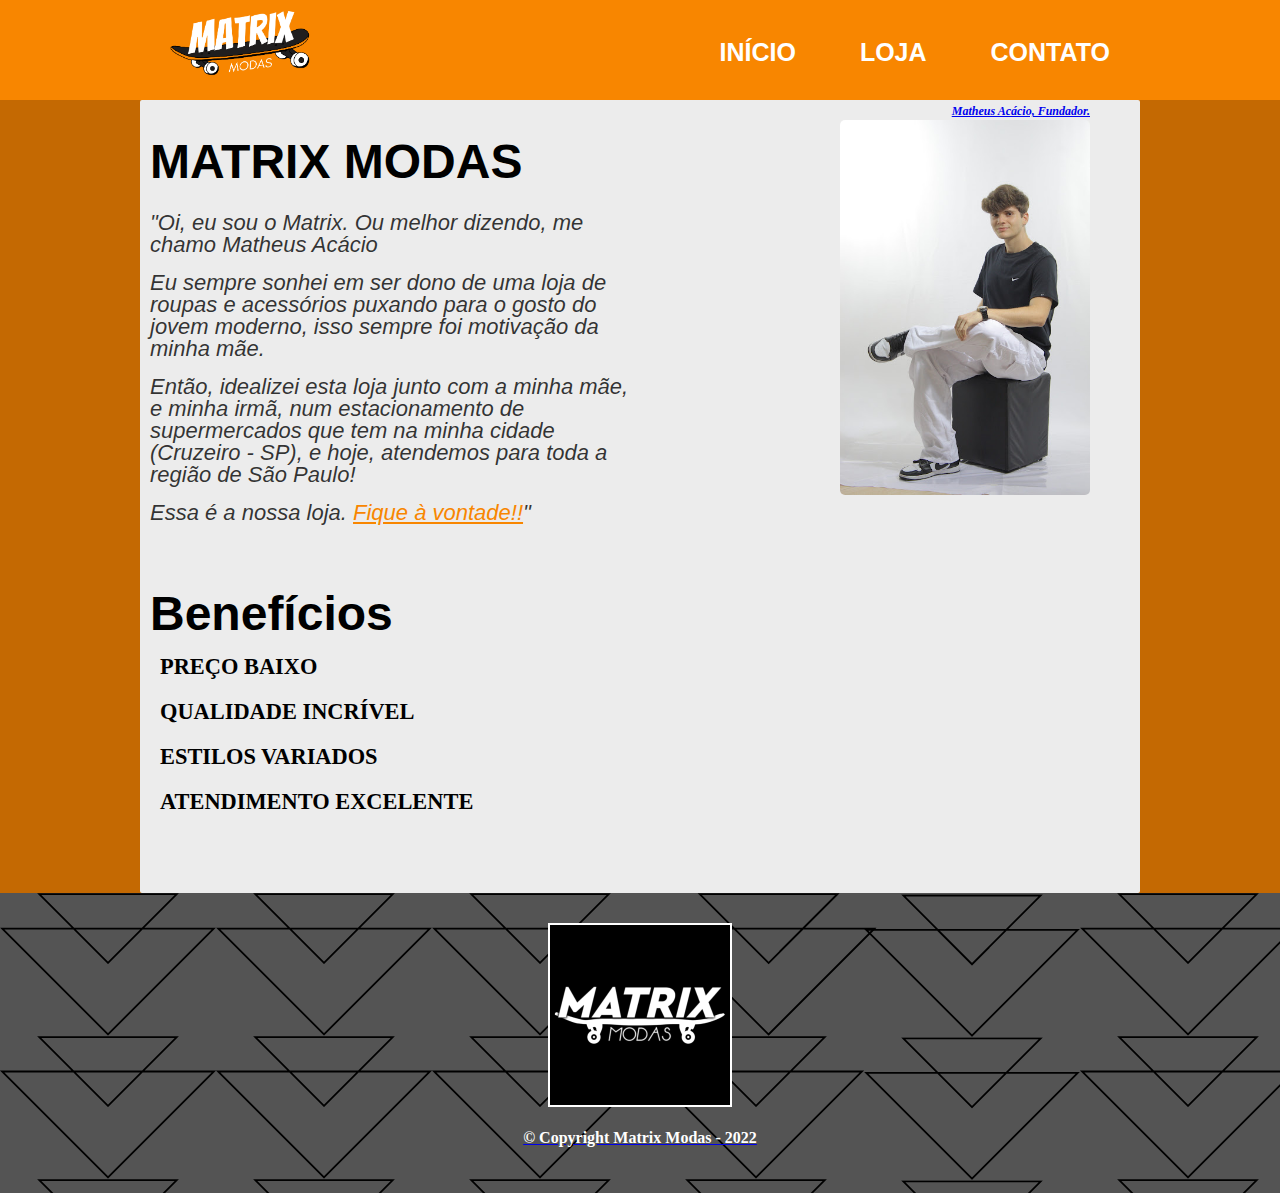
<file: Site do Matrix/index.html>
<!DOCTYPE html>
<html lang="pt-br">
    <head>
        <meta charset="UTF-8">
        
        <link rel="stylesheet" href="style.css">
        <link rel="stylesheet" href="reset.css">
        <title>
            Início | Matrix Modas
        </title>
    </head>
    <body>
        <header>
            <div class="cabecalho">
                <h1>
                    <a href="index.html"><img id="logo" src="./img/logo-matrix.png"></a>
                </h1>

                <nav>
                    <ul>
                        <li><a href="index.html">Início</a></li>
                        <li><a href="produtos.html">Loja</a></li>
                        <li><a href="contato.html">Contato</a></li>
                    </ul>
                </nav>
            </div>
        </header>      

        <main class="pagina">
            <section>
                <h1 class="titulo">
                    MATRIX MODAS
                </H1>
                <p class="falamatrix">    
                    "Oi, eu sou o Matrix. Ou melhor dizendo, me chamo Matheus Acácio
                </p>
                <p class="falamatrix">    
                    Eu sempre sonhei em ser dono de uma loja de roupas e acessórios puxando para o gosto do jovem moderno, isso sempre foi motivação da minha mãe.
                </p>    
                <p class="falamatrix">
                    Então, idealizei esta loja junto com a minha mãe, e minha irmã, num estacionamento de supermercados que tem na minha cidade (Cruzeiro - SP), e hoje, atendemos para toda a região de São Paulo!
                </p>
                <p class="falamatrix">
                    Essa é a nossa loja. <a class="link" href="produtos.html">Fique à vontade!!</a>"
                </p>

                <img class="matrix" src="./img/matrix.jpeg">
                <p id="fundador">
                    <a href="https://www.instagram.com/matrix.modas_crz/">Matheus Acácio, Fundador.</a>
                </p>
            </section>
            <section class="beneficios">
                <ul>
                    <h2 class="titulo">Benefícios</h2>
                    <li class="beneficio">Preço Baixo</li>
                    <li class="beneficio">Qualidade Incrível</li>
                    <li class="beneficio">Estilos Variados</li>
                    <li class="beneficio">Atendimento Excelente</li>
                </ul>
            </section>
        </main>

        <footer>
            <div calss="rodape">
                <a href="https://www.instagram.com/matrix.modas_crz/">
                    <img class="logo-rodape" src="img/Logo.jpg">
                    <p class="copyright">&copy; Copyright Matrix Modas - 2022</p>
                </a>
            
        </div>
        </footer>

    
    </body>
</html>
</file>
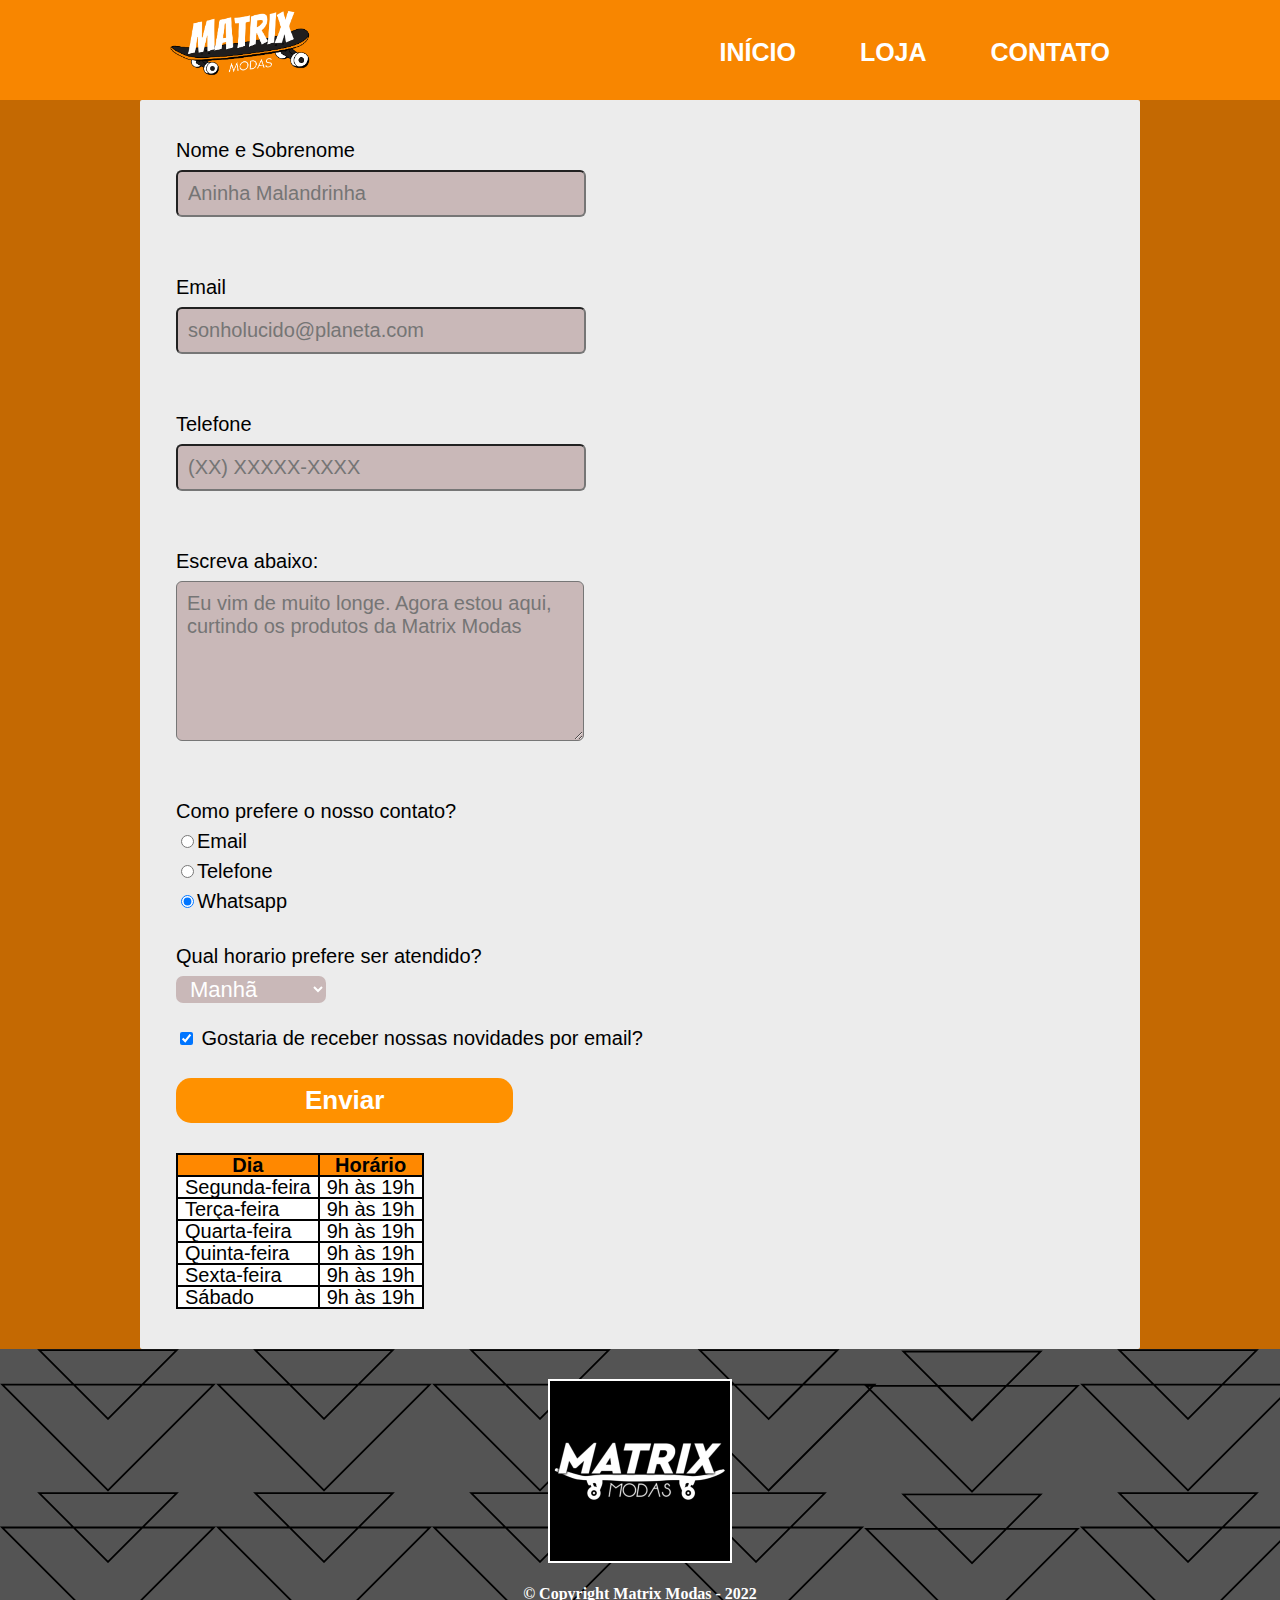
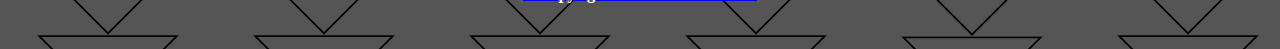
<file: Site do Matrix/contato.html>
<!DOCTYPE html>
<html lang="pt-br">
    <head>
        <meta charset="UTF-8">
        <title>Contato | Matrix Modas</title>
        
        <link rel="stylesheet" href="reset.css">
        <link rel="stylesheet" href="contato.css">


    </head>

    <body>
        <header>
            <div class="cabecalho">
                <h1>
                    <a href="index.html"><img id="logo" src="./img/logo-matrix.png" alt="logo-do-matrix"></a>
                </h1>

                <nav>
                    <ul>
                        <li><a href="index.html">Início</a></li>
                        <li><a href="produtos.html">Loja</a></li>
                        <li><a href="contato.html">Contato</a></li>
                    </ul>
                </nav>
            </div>
        </header>   

        <main class="pagina">
            <form>
                <label for="nomesobrenome">Nome e Sobrenome</label>
                <input type="text" id="nomesobrenome" class="input-padrao" required placeholder="Aninha Malandrinha">

                <label for="email">Email</label>
                <input type="email" id="email" class="input-padrao" required placeholder="sonholucido@planeta.com">

                <label for="telefone">Telefone</label>
                <input type="tel" id="telefone" class="input-padrao" required placeholder="(XX) XXXXX-XXXX">

                <label for="caixadetexto">Escreva abaixo:</label>
                <textarea cols="60" rows="6" id="caixadetexto" class="input-padrao" required placeholder="Eu vim de muito longe. Agora estou aqui, curtindo os produtos da Matrix Modas"></textarea>

                <fieldset>
                    <legend>Como prefere o nosso contato?</legend>
                    <label for="radio-email"><input type="radio" name="contato" value="email">Email</label>
                    <label for="radio-telefone"><input type="radio" name="contato" value="telefone">Telefone</label>
                    <label for="radio-whatsapp"><input type="radio" name="contato" value="whatsapp" checked>Whatsapp</label>
                </fieldset>

                <fieldset class="horario">
                    <legend>Qual horario prefere ser atendido?</legend>
                    <select class="horario-opcoes">
                        <option>Manhã</option>
                        <option>Tarde</option>
                        <option>Noite</option>
                    </select>
                </fieldset>
                <label><input type="checkbox" class="checkbox" checked> Gostaria de receber nossas novidades por email?</label>

                <input class="botaoenviar" type="submit" value="Enviar">

                
            </form>

            <table>
                <thead>
                    <tr>
                        <th>Dia</th>
                        <th>Horário</th>
                    </tr>
                </thead>
                <tbody>
                    <tr>
                        <td>Segunda-feira</td>
                        <td>9h às 19h</td>
                    </tr>
                    <tr>
                        <td>Terça-feira</td>
                        <td>9h às 19h</td>
                    </tr>
                    <tr>
                        <td>Quarta-feira</td>
                        <td>9h às 19h</td>
                    </tr>
                    <tr>
                        <td>Quinta-feira</td>
                        <td>9h às 19h</td>
                    </tr>
                    <tr>
                        <td>Sexta-feira</td>
                        <td>9h às 19h</td>
                    </tr>
                    <tr>
                        <td>Sábado</td>
                        <td>9h às 19h</td>
                    </tr>
                </tbody>
            </table>
        </main>

        <footer>
            <div calss="rodape">
                <a href="https://www.instagram.com/matrix.modas_crz/">
                    <img class="logo-rodape" src="img/Logo.jpg" alt="logo-do-matrix">
                    <p class="copyright">&copy; Copyright Matrix Modas - 2022</p>
                </a>
            
            </div>
        </footer>

    </body>
</html>
</file>
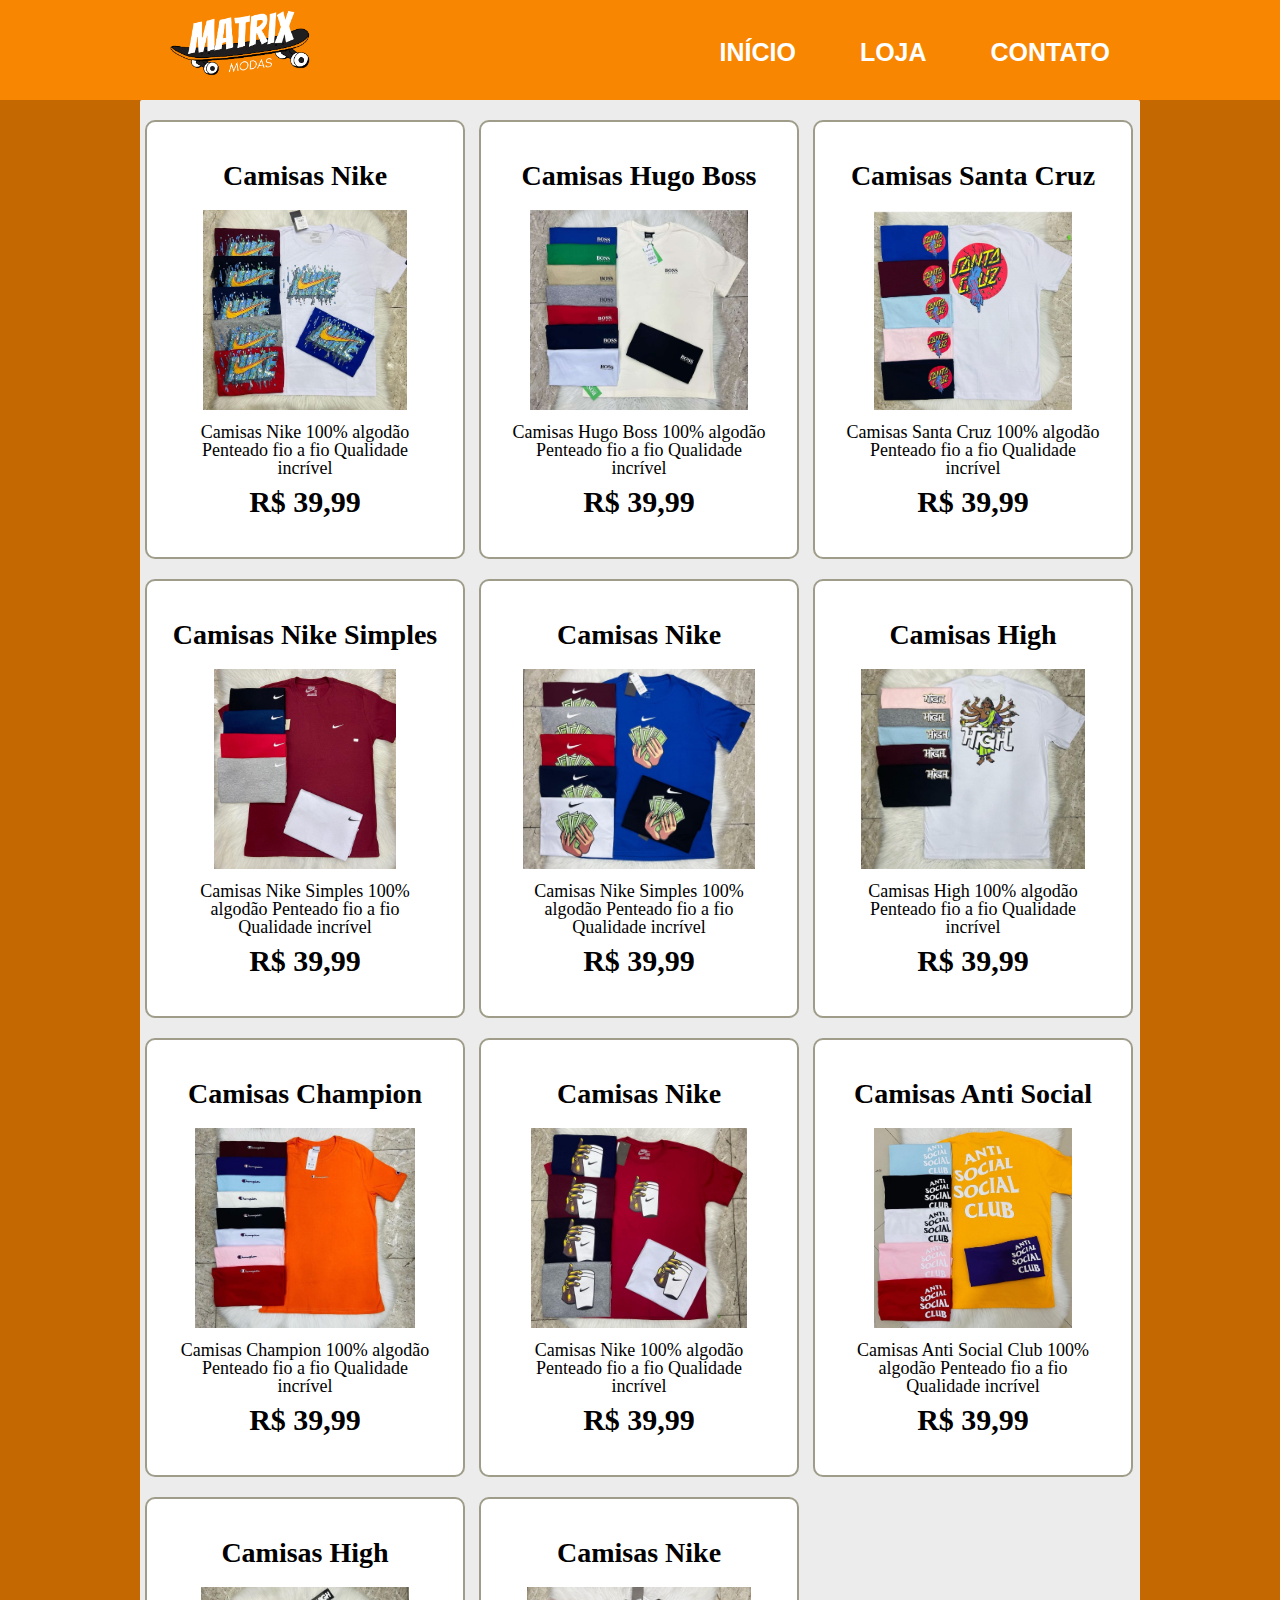
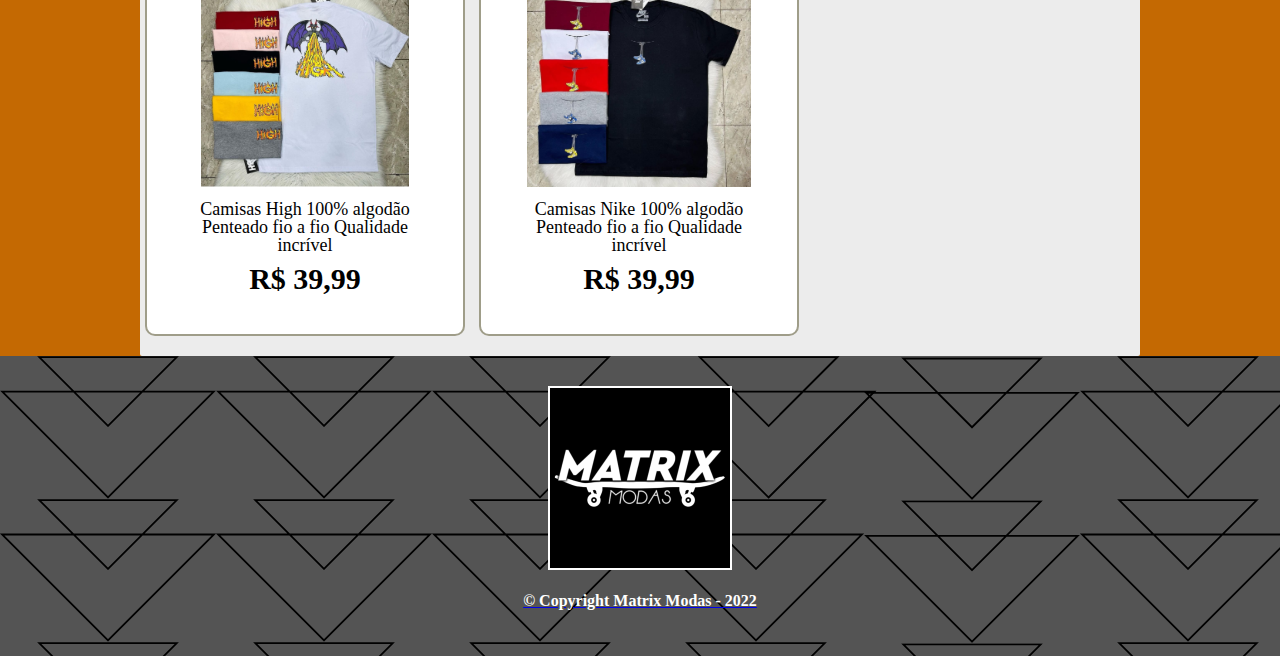
<file: Site do Matrix/produtos.html>
<!DOCTYPE html>
<html lang="pt-br">
    <head>
        <meta charset="UTF-8">
        <title>Loja | Matrix Modas</title>
        
        <link rel="stylesheet" href="reset.css">
        <link rel="stylesheet" href="produtos.css">


    </head>

    <body>
        <header>
            <div class="cabecalho">
                <h1>
                    <a href="index.html"><img id="logo" src="./img/logo-matrix.png"></a>
                </h1>

                <nav>
                    <ul>
                        <li><a href="index.html">Início</a></li>
                        <li><a href="produtos.html">Loja</a></li>
                        <li><a href="contato.html">Contato</a></li>
                    </ul>
                </nav>
            </div>
        </header>   

        <main>    
            <ul class="produtos"><a href="https://www.instagram.com/matrix.modas_crz/">
                <li>
                    <h2>Camisas Nike</h2>
                    <img class="produto" src="./img/20.jpg">
                    <p class="desc">
                        Camisas Nike
                        100% algodão
                        Penteado fio a fio
                        Qualidade incrível
                    </p>
                    <p class="valor">
                        R$ 39,99
                    </p>
                </li>
                <li>
                    <h2>Camisas Hugo Boss</h2>
                    <img class="produto" src="./img/21.jpg">
                    <p class="desc">
                        Camisas Hugo Boss 
                        100% algodão
                        Penteado fio a fio 
                        Qualidade incrível
                    </p>
                    <p class="valor">
                        R$ 39,99
                    </p>
                </li>
                <li>
                    <h2>Camisas Santa Cruz</h2>
                    <img class="produto" src="./img/28.jpg">
                    <p class="desc">
                        Camisas Santa Cruz 
                        100% algodão
                        Penteado fio a fio 
                        Qualidade incrível
                    </p>
                    <p class="valor">
                        R$ 39,99
                    </p>
                </li>
                <li>
                    <h2>Camisas Nike Simples</h2>
                    <img class="produto" src="./img/22.jpg">
                    <p class="desc">
                        Camisas Nike Simples 
                        100% algodão
                        Penteado fio a fio 
                        Qualidade incrível
                    </p>
                    <p class="valor">
                        R$ 39,99
                    </p>
                </li>
                <li>
                    <h2>Camisas Nike</h2>
                    <img class="produto" src="./img/23.jpg">
                    <p class="desc">
                        Camisas Nike Simples
                        100% algodão
                        Penteado fio a fio
                        Qualidade incrível
                    </p>
                    <p class="valor">
                        R$ 39,99
                    </p>
                </li>
                <li>
                    <h2>Camisas High</h2>
                    <img class="produto" src="./img/26.jpg">
                    <p class="desc">
                        Camisas High 
                        100% algodão
                        Penteado fio a fio 
                        Qualidade incrível
                    </p>
                    <p class="valor">
                        R$ 39,99
                    </p>
                </li>
                <li>
                    <h2>Camisas Champion</h2>
                    <img class="produto" src="./img/27.jpg">
                    <p class="desc">
                        Camisas Champion
                        100% algodão
                        Penteado fio a fio 
                        Qualidade incrível
                    </p>
                    <p class="valor">
                        R$ 39,99
                    </p>
                </li>
                <li>
                    <h2>Camisas Nike</h2>
                    <img class="produto" src="./img/29.jpg">
                    <p class="desc">
                        Camisas Nike
                        100% algodão
                        Penteado fio a fio
                        Qualidade incrível
                    </p>
                    <p class="valor">
                        R$ 39,99
                    </p>
                </li>
                <li>
                    <h2>Camisas Anti Social</h2>
                    <img class="produto" src="./img/30.jpg">
                    <p class="desc">
                        Camisas Anti Social Club
                        100% algodão
                        Penteado fio a fio
                        Qualidade incrível
                    </p>
                    <p class="valor">
                        R$ 39,99
                    </p>
                </li>
                <li>
                    <h2>Camisas High</h2>
                    <img class="produto" src="./img/31.jpg">
                    <p class="desc">
                        Camisas High
                        100% algodão
                        Penteado fio a fio
                        Qualidade incrível
                    </p>
                    <p class="valor">
                        R$ 39,99
                    </p>
                </li>
                <li>
                    <h2>Camisas Nike</h2>
                    <img class="produto" src="./img/32.jpg">
                    <p class="desc">
                        Camisas Nike
                        100% algodão
                        Penteado fio a fio
                        Qualidade incrível
                    </p>
                    <p class="valor">
                        R$ 39,99
                    </p>
                </li>
            </a>
        </ul>
        </main>

        <footer>
            <div calss="rodape">
                <a href="https://www.instagram.com/matrix.modas_crz/">
                    <img class="logo-rodape" src="img/Logo.jpg">
                    <p class="copyright">&copy; Copyright Matrix Modas - 2022</p>
                </a>
            
        </div>
        </footer>
    </body>
</html>
</file>
<file: Site do Matrix/style.css>
body{
    background-color: #c46902;
}

header{
    background: #F88600;
    margin-bottom: 200px;

}
 /* Cabeçalho padrão */
.cabecalho{
    width: 940px;
    position: relative;
    margin: 0 auto;
    padding-top: 10px;
    padding-bottom: 20px;
}
#logo{
    width: 140px;
    display: inline-block;

}

nav{
    position: absolute;
    right: 0;
    top: 40px;
    
}

nav li{
    display: inline;
    margin: 0 0 0 60px;
   
}

nav a{
    text-transform: uppercase;
    color: #ffffff;
    font-size: 25px;
    text-decoration: none;
    font-weight: bold;
    font-family: 'Lucida Sans', 'Lucida Sans Regular', 'Lucida Grande', 'Lucida Sans Unicode', Geneva, Verdana, sans-serif;
}

nav a:hover{
    color:rgba(0, 0, 0, 0.719);
    text-decoration: underline;
}
/*configuração padrao da pagina principal*/
.pagina{
    width: 1000px;
    position: relative;
    margin: 0 auto;
    background: #ececec;
    padding: 30px 0;
    border-radius: 2px;
}

/*Apresentação do Matrix*/
.titulo{
    font-size:3em;
    color: #000000;
    width: 50%;
    padding: 0.8%;
    margin-bottom: 10px;
    padding-left: 10px;
    display: inline-block;
    font-weight: bold;
    font-family:Verdana, Geneva, Tahoma, sans-serif
}

.apresentacao a{
    text-decoration: none;
}

#fundador{
    font-size: 12px;
    display: inline-block;
    position: absolute;
    right: 50px;
    top: 5px;
    font-style: italic;
    font-weight: bold;
    color: #ff1100cc;
}

.falamatrix{
    font-size:22px;
    color: #000000cb;
    width: 50%;
    padding: 0.8%;
    padding-left: 10px;
    font-style: italic;
    display: inline-block;
    box-sizing: border-box;
    font-family:'Gill Sans', 'Gill Sans MT', Calibri, 'Trebuchet MS', sans-serif;
    position: relative;
}

.matrix{
    width: 250px;
    display: inline-block;
    position: absolute;
    border-radius: 5px;
    top: 20px;
    right: 50px;
}




.link{
    color: #f88600;
}

p :hover{
    color: red;
    text-decoration: underline;
}

/*lista de beneficios*/
.beneficios{
    margin: 50px 0;

}

.beneficio{
    margin: 0 0 1em 20px;
    text-transform: uppercase;
    font-weight: bold;
    font-size: 1.4em;
}

/*rodape padrao*/
.rodape{
    width: 940px;
    position: relative;
    margin: 0 auto;
}

footer{
    background: url(./img/fundo-rodape.png);
    height: 300px;
    text-align: center;
}

.logo-rodape{
    width: 180px;
    margin-top: 30px;
    border: solid 2px white;
}

.copyright{
    font-weight: bold;
    font-size: 16px;
    color: #ffffff;
    margin: 20px 0;
    
}
</file>
<file: Site do Matrix/contato.css>
body{
    background-color: #c46902;
}

header{
    background: #F88600;
    padding-bottom: 10px;

}

.cabecalho{
    width: 940px;
    position: relative;
    margin: 0 auto;
    padding: 10px 0;
}
#logo{
    width: 140px;
    display: inline-block;

}

nav{
    position: absolute;
    right: 0;
    top: 40px;
    
}

nav li{
    display: inline;
    margin: 0 0 0 60px;
   
}

nav a{
    text-transform: uppercase;
    color: #ffffff;
    font-size: 25px;
    text-decoration: none;
    font-weight: bold;
    font-family: 'Lucida Sans', 'Lucida Sans Regular', 'Lucida Grande', 'Lucida Sans Unicode', Geneva, Verdana, sans-serif;
}

nav a:hover{
    color:rgba(0, 0, 0, 0.719);
    text-decoration: underline;
}

.pagina{

        width: 1000PX;
        padding: 30px 0;
        margin: 0 auto;
        background: #ececec;
        border-radius: 2px;
    
}

form, table{
    margin-left: 36px;
    font-size: 20px;
    margin-top: 10px;
}

form label, form legend, table{
    display: block;
    font-size: 20px;
    font-weight: 100;
    margin-bottom: 10px;
    font-family: 'Lucida Sans', 'Lucida Sans Regular', 'Lucida Grande', 'Lucida Sans Unicode', Geneva, Verdana, sans-serif;
}
.input-padrao{
    display: block;
    font-size: 20px;
    border-radius: 6px;
    margin-bottom: 60px;
    padding: 10px;
    width: 40%;
    background: #c9b8b8;
    color: #ffffff;
    font-family: 'Lucida Sans', 'Lucida Sans Regular', 'Lucida Grande', 'Lucida Sans Unicode', Geneva, Verdana, sans-serif;
}



.horario{
    margin: 25px 0;
}
.horario-opcoes{
    width: 150px;
    font-size: 22px;
    background: #c9b8b8;
    color: white;
    border-radius: 7px;
    padding-left: 10px;
    transition: 1s background;
    cursor: pointer;
    border: none;
}

table td, table tr, th{
    padding: 0 7px;
    border: solid 2px black;
    background: #ffffff;
}

thead th{
    background: #ff8800;
    font-weight: bold;
}


.botaoenviar{
    font-size: 26px;
    font-weight: bold;
    border: none;
    border-color: #ffffff;
    border-radius: 15px;
    background: #ff9100;
    color: #ffffff;
    width: 35%;
    height: 45px;
    margin: 20px 0;
    transition: 1s all;
    cursor: pointer;
}

.botaoenviar:hover{
    background: #f7921f;
    transform: scale(1.1);

}





.rodape{
    width: 940px;
    position: relative;
    margin: 0 auto;
}

footer{
    background: url(./img/fundo-rodape.png);
    height: 300px;
    text-align: center;
}

.logo-rodape{
    width: 180px;
    margin-top: 30px;
    border: solid 2px white;
}

.copyright{
    font-weight: bold;
    font-size: 16px;
    color: #ffffff;
    margin: 20px 0;
    
}
</file>
<file: Site do Matrix/produtos.css>
body{
    background-color: #c46902;
}

header{
    background: #F88600;
    padding-bottom: 10px;

}

.cabecalho{
    width: 940px;
    position: relative;
    margin: 0 auto;
    padding: 10px 0;
}
#logo{
    width: 140px;
    display: inline-block;

}

nav{
    position: absolute;
    right: 0;
    top: 40px;
    
}

nav li{
    display: inline;
    margin: 0 0 0 60px;
   
}

nav a{
    text-transform: uppercase;
    color: #ffffff;
    font-size: 25px;
    text-decoration: none;
    font-weight: bold;
    font-family: 'Lucida Sans', 'Lucida Sans Regular', 'Lucida Grande', 'Lucida Sans Unicode', Geneva, Verdana, sans-serif;
}

nav a:hover{
    color:rgba(0, 0, 0, 0.719);
    text-decoration: underline;
}

.produtos li:hover {
    border-color: red;
}

.produtos li:hover .produto{
    width:210px;
}

.produtos li:hover h2{
    font-size :35px;
}
.produtos li:hover .desc{
    font-size: 20px;
}
.produtos li:hover .valor{
    font-size: 35px;
}
.produtos{
    width: 1000PX;
    padding: 10px 0;
    margin: 0 auto;
    background: #ececec;
    border-radius: 2px;
}

.produtos h2{
    font-weight: bold;
    font-size: 28px;
    margin-bottom: 20px;
}

.produtos a{
    text-decoration: none;
    color: black;
}
.produto{
    height: 200px;
}
.produtos li{
    display: inline-block;
    background: #ffffff;
    text-align: center;
    width: 32%;
    vertical-align: top;
    padding: 40px 20px;
    margin: 1% 0.5%;
    box-sizing: border-box;
    border-color: rgba(68, 64, 26, 0.514);
    border-width: 2px;
    border-style: solid;
    border-radius: 10px;
}


.desc{
    font-size: 18px;
    padding: 10px;
}

.valor{
    font-weight: bold;
    font-size: 30px;
}

.rodape{
    width: 940px;
    position: relative;
    margin: 0 auto;
}

footer{
    background: url(./img/fundo-rodape.png);
    height: 300px;
    text-align: center;
}

.logo-rodape{
    width: 180px;
    margin-top: 30px;
    border: solid 2px white;
}

.copyright{
    font-weight: bold;
    font-size: 16px;
    color: #ffffff;
    margin: 20px 0;
    
}
</file>
